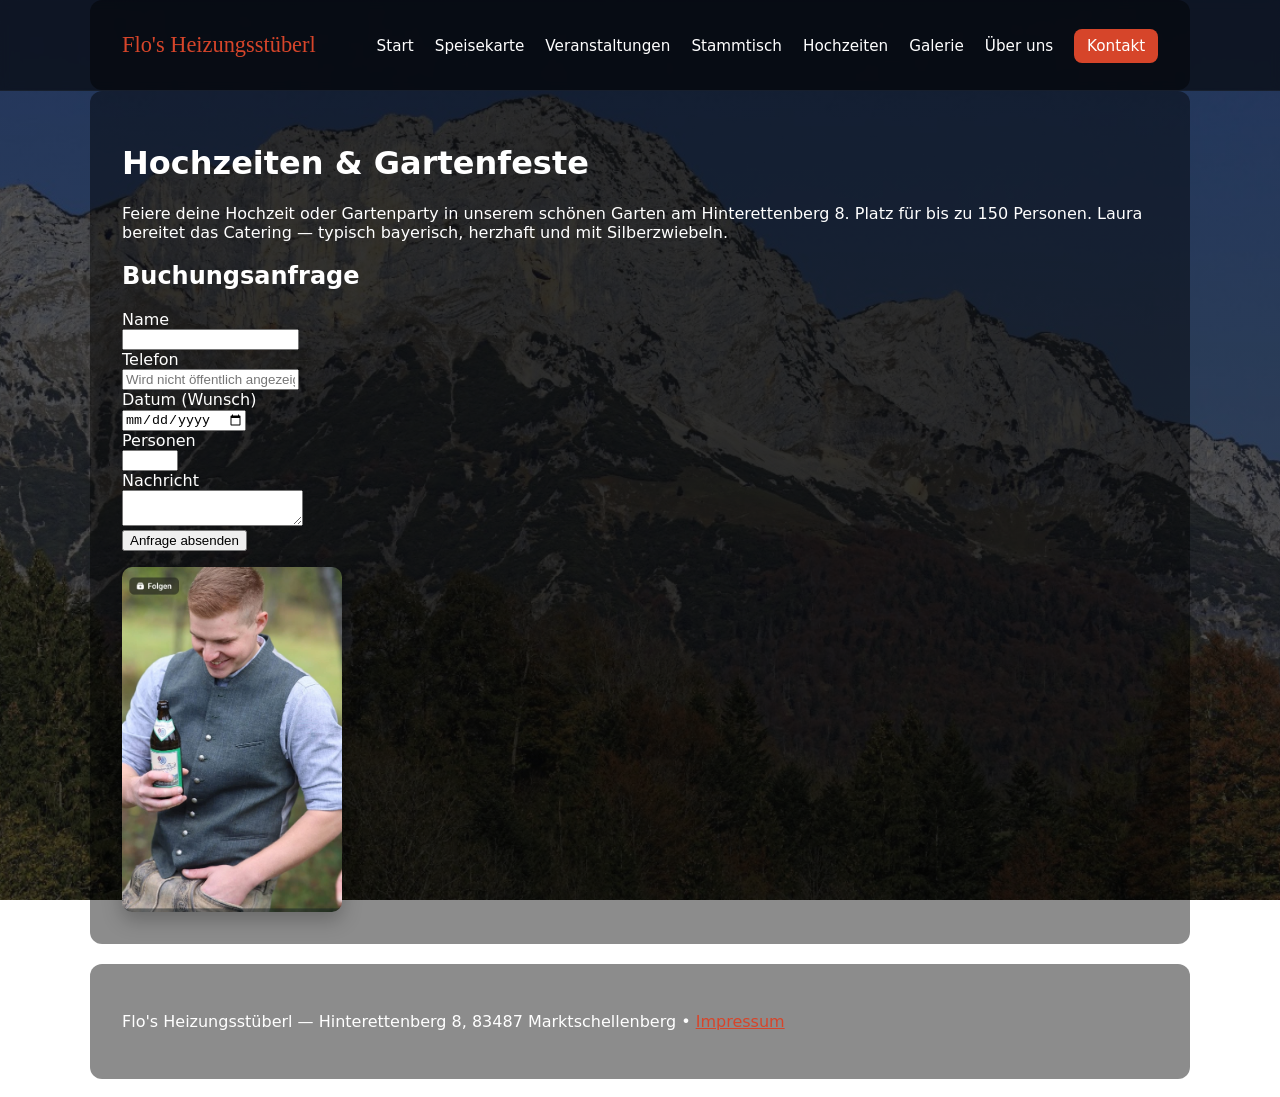
<file: hochzeiten.html>
<!doctype html>
<html lang="de">
<head>
  <meta charset="utf-8">
  <meta name="viewport" content="width=device-width,initial-scale=1">
  <title>Hochzeiten &amp; Gartenfeste — Flo's Heizungsstüberl</title>
  <link rel="stylesheet" href="styles.css">
</head>
<body>
  <header class="site-header">
    <div class="wrap">
      <a class="brand" href="/">Flo's Heizungsstüberl</a>
      <button class="nav-toggle" aria-expanded="false" aria-label="Menü"><span class="hamburger"></span></button>
      <nav id="main-nav">
        <a href="/">Start</a>
        <a href="speisekarte.html">Speisekarte</a>
        <a href="veranstaltungen.html">Veranstaltungen</a>
        <a href="stammtisch.html">Stammtisch</a>
        <a href="hochzeiten.html">Hochzeiten</a>
        <a href="gallery.html">Galerie</a>
        <a href="ueber-uns.html">Über uns</a>
        <a href="kontakt.html" class="cta">Kontakt</a>
      </nav>
    </div>
  </header>

  <main class="wrap">
    <h1>Hochzeiten &amp; Gartenfeste</h1>
    <p>Feiere deine Hochzeit oder Gartenparty in unserem schönen Garten am Hinterettenberg 8. Platz für bis zu 150 Personen. Laura bereitet das Catering — typisch bayerisch, herzhaft und mit Silberzwiebeln.</p>

    <h2>Buchungsanfrage</h2>
    <form action="https://formsubmit.co/ponnei@gmx.de" method="POST">
      <input type="hidden" name="_subject" value="Hochzeitsanfrage">
      <label>Name<br><input type="text" name="name" required></label><br>
      <label>Telefon<br><input type="tel" name="phone" placeholder="Wird nicht öffentlich angezeigt" required></label><br>
      <label>Datum (Wunsch)<br><input type="date" name="date"></label><br>
      <label>Personen<br><input type="number" name="people" min="1" max="200"></label><br>
      <label>Nachricht<br><textarea name="message"></textarea></label><br>
      <button type="submit" class="btn">Anfrage absenden</button>
    </form>

    <!-- Flo seriös Bild neben dem Formular -->
    <div style="margin-top:1rem">
      <img src="Bilder/Flo_serioes.jpg" alt="Flo seriös" style="width:220px;border-radius:10px;box-shadow:0 8px 20px rgba(0,0,0,.25)">
    </div>

  </main>

  <footer class="site-footer">
    <div class="wrap">
      <p>Flo's Heizungsstüberl — Hinterettenberg 8, 83487 Marktschellenberg • <a href="impressum.html">Impressum</a></p>
    </div>
  </footer>

  <script>
    document.addEventListener('DOMContentLoaded', function(){
      var navToggle = document.querySelector('.nav-toggle');
      var nav = document.getElementById('main-nav');
      function closeNav(){ if(nav){ nav.classList.remove('open'); } if(navToggle){ navToggle.classList.remove('open'); navToggle.setAttribute('aria-expanded','false'); } }
      if(navToggle && nav){
        navToggle.addEventListener('click', function(e){ e.preventDefault(); var isOpen = nav.classList.toggle('open'); navToggle.classList.toggle('open', isOpen); navToggle.setAttribute('aria-expanded', isOpen ? 'true' : 'false'); });
        window.addEventListener('resize', function(){ if(window.innerWidth > 600){ closeNav(); } });
        document.addEventListener('click', function(e){ if(!nav.contains(e.target) && !navToggle.contains(e.target) && nav.classList.contains('open')){ closeNav(); } });
      }
    });
  </script>
</body>
</html>
</file>
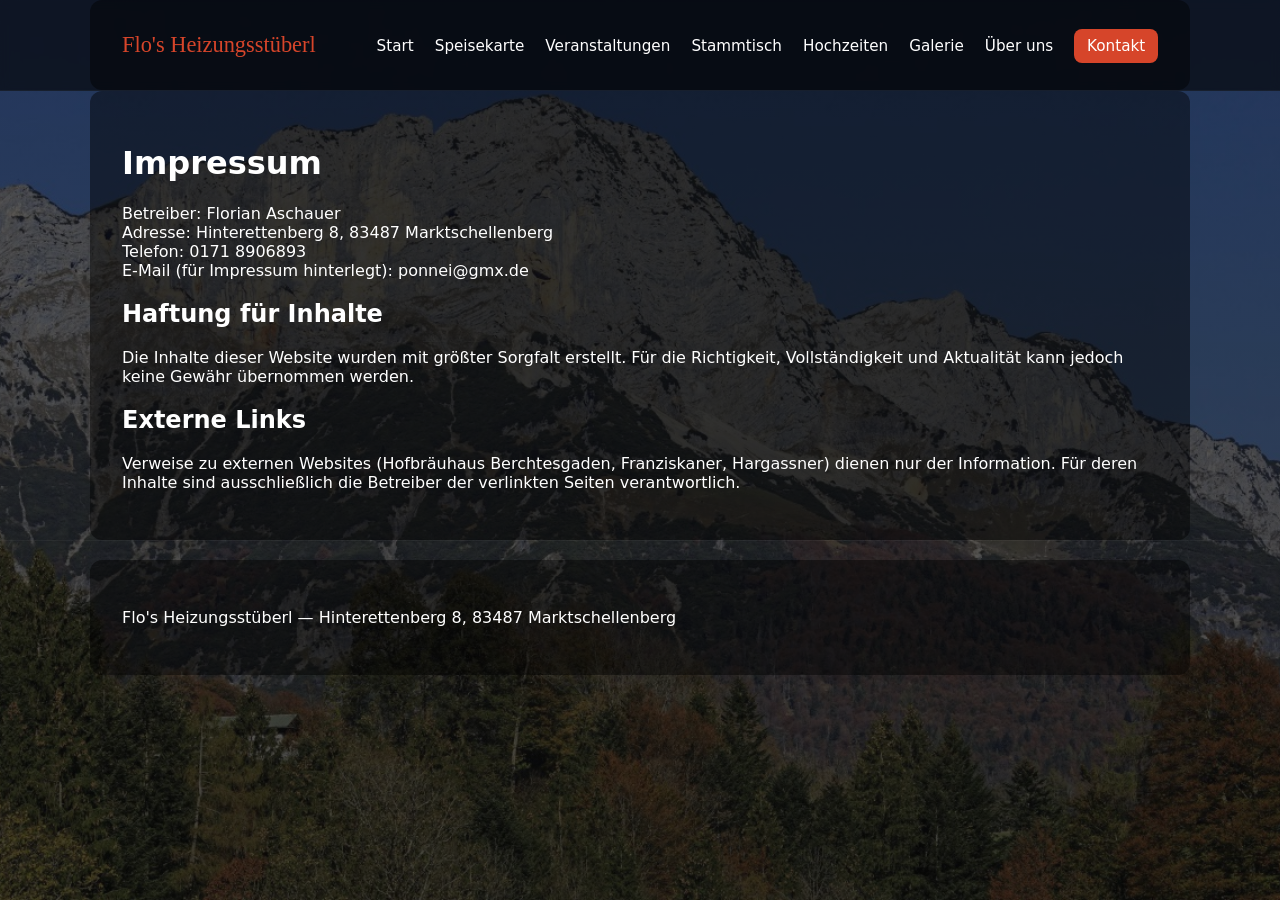
<file: impressum.html>
<!doctype html>
<html lang="de">
<head>
  <meta charset="utf-8">
  <meta name="viewport" content="width=device-width,initial-scale=1">
  <title>Impressum — Flo's Heizungsstüberl</title>
  <link rel="stylesheet" href="styles.css">
</head>
<body>
  <header class="site-header">
    <div class="wrap">
      <a class="brand" href="/">Flo's Heizungsstüberl</a>
      <button class="nav-toggle" aria-expanded="false" aria-label="Menü"><span class="hamburger"></span></button>
      <nav id="main-nav">
        <a href="/">Start</a>
        <a href="speisekarte.html">Speisekarte</a>
        <a href="veranstaltungen.html">Veranstaltungen</a>
        <a href="stammtisch.html">Stammtisch</a>
        <a href="hochzeiten.html">Hochzeiten</a>
        <a href="gallery.html">Galerie</a>
        <a href="ueber-uns.html">Über uns</a>
        <a href="kontakt.html" class="cta">Kontakt</a>
      </nav>
    </div>
  </header>

  <main class="wrap">
    <h1>Impressum</h1>
    <p>Betreiber: Florian Aschauer<br>
    Adresse: Hinterettenberg 8, 83487 Marktschellenberg<br>
    Telefon: 0171 8906893<br>
    E‑Mail (für Impressum hinterlegt): ponnei@gmx.de</p>

    <h2>Haftung für Inhalte</h2>
    <p>Die Inhalte dieser Website wurden mit größter Sorgfalt erstellt. Für die Richtigkeit, Vollständigkeit und Aktualität kann jedoch keine Gewähr übernommen werden.</p>

    <h2>Externe Links</h2>
    <p>Verweise zu externen Websites (Hofbräuhaus Berchtesgaden, Franziskaner, Hargassner) dienen nur der Information. Für deren Inhalte sind ausschließlich die Betreiber der verlinkten Seiten verantwortlich.</p>
  </main>

  <footer class="site-footer">
    <div class="wrap">
      <p>Flo's Heizungsstüberl — Hinterettenberg 8, 83487 Marktschellenberg</p>
    </div>
  </footer>
</body>
</html>
</file>
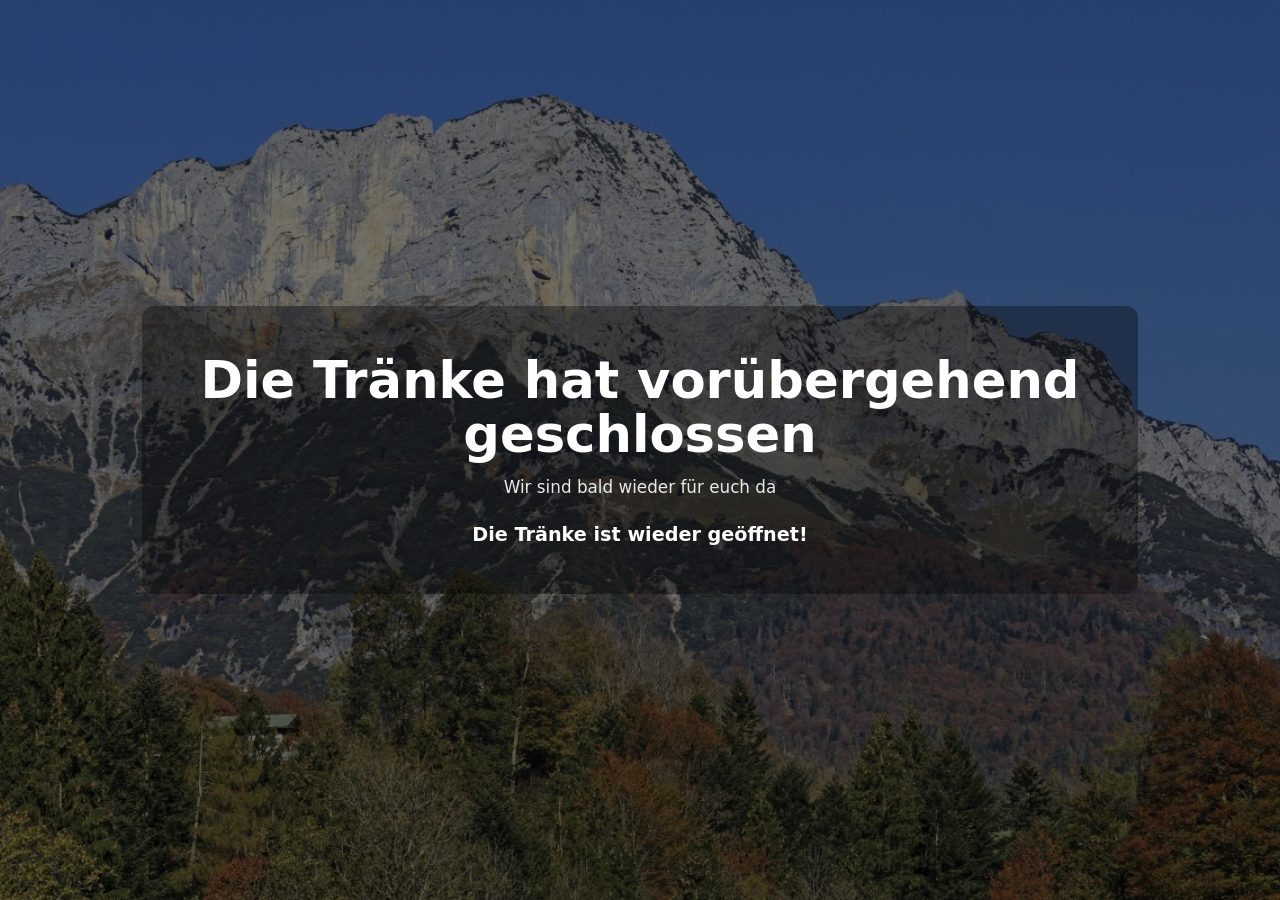
<file: index_offline.html>
<!doctype html>
<html lang="de">
<head>
  <meta charset="utf-8">
  <meta name="viewport" content="width=device-width,initial-scale=1">
  <title>Vorübergehend geschlossen — Flo's Heizungsstüberl</title>
  <style>
    :root{--accent:#d6452a}
    html,body{height:100%;margin:0;font-family:Inter,Montserrat,system-ui,Segoe UI,Roboto,Arial,sans-serif}
    body{
      background-image: linear-gradient(rgba(0,0,0,0.55), rgba(0,0,0,0.55)), url('Logos/Untersberg.jpg');
      background-size:cover;background-position:center;background-attachment:fixed;color:#fff;display:flex;align-items:center;justify-content:center;
    }
    .overlay{width:100%;max-width:900px;padding:3rem;border-radius:12px;background:rgba(0,0,0,0.35);text-align:center}
    h1{font-size:clamp(1.6rem,4.5vw,3.2rem);margin:0 0 1rem 0;line-height:1.05}
    p.lead{opacity:.9;margin:0 0 1.6rem 0;font-size:1.05rem}
    .countdown{display:flex;gap:0.8rem;justify-content:center;flex-wrap:wrap}
    .countdown .unit{background:rgba(255,255,255,0.06);padding:1rem 1.2rem;border-radius:10px;min-width:88px}
    .countdown .num{font-size:1.6rem;font-weight:700}
    .countdown .label{font-size:0.85rem;opacity:.85}
    a.link{display:inline-block;margin-top:1.2rem;padding:.6rem 1rem;border-radius:8px;background:var(--accent);color:#fff;text-decoration:none}
    @media(max-width:600px){
      body{background-attachment:scroll}
      .overlay{padding:1.2rem;margin:1rem;border-radius:10px}
      .countdown .unit{min-width:72px;padding:.8rem}
    }
  </style>
</head>
<body>
  <div class="overlay" role="main">
    <h1>Die Tränke hat vorübergehend geschlossen</h1>
    <p class="lead">Wir sind bald wieder für euch da</p>

    <div class="countdown" aria-live="polite" id="countdown">
      <div class="unit"><div class="num" id="days">--</div><div class="label">Tage</div></div>
      <div class="unit"><div class="num" id="hours">--</div><div class="label">Stunden</div></div>
      <div class="unit"><div class="num" id="minutes">--</div><div class="label">Minuten</div></div>
      <div class="unit"><div class="num" id="seconds">--</div><div class="label">Sekunden</div></div>
    </div>

  </div>

  <script>
    // Ziel: 5. April 2026, 14:00 MESZ (UTC+2) -> UTC 2026-04-05 12:00:00Z
    var target = Date.UTC(2026,3,5,12,0,0); // months: 0=Jan, so 3=April
    function update(){
      var now = Date.now();
      var diff = target - now;
      if(diff <= 0){
        document.getElementById('countdown').innerHTML = '<div style="font-weight:700;font-size:1.2rem">Die Tränke ist wieder geöffnet!</div>';
        clearInterval(timer);
        return;
      }
      var s = Math.floor(diff/1000);
      var days = Math.floor(s/86400); s -= days*86400;
      var hours = Math.floor(s/3600); s -= hours*3600;
      var minutes = Math.floor(s/60); var seconds = s - minutes*60;
      document.getElementById('days').textContent = String(days);
      document.getElementById('hours').textContent = String(hours).padStart(2,'0');
      document.getElementById('minutes').textContent = String(minutes).padStart(2,'0');
      document.getElementById('seconds').textContent = String(seconds).padStart(2,'0');
    }
    update();
    var timer = setInterval(update,1000);
  </script>
</body>
</html>
</file>
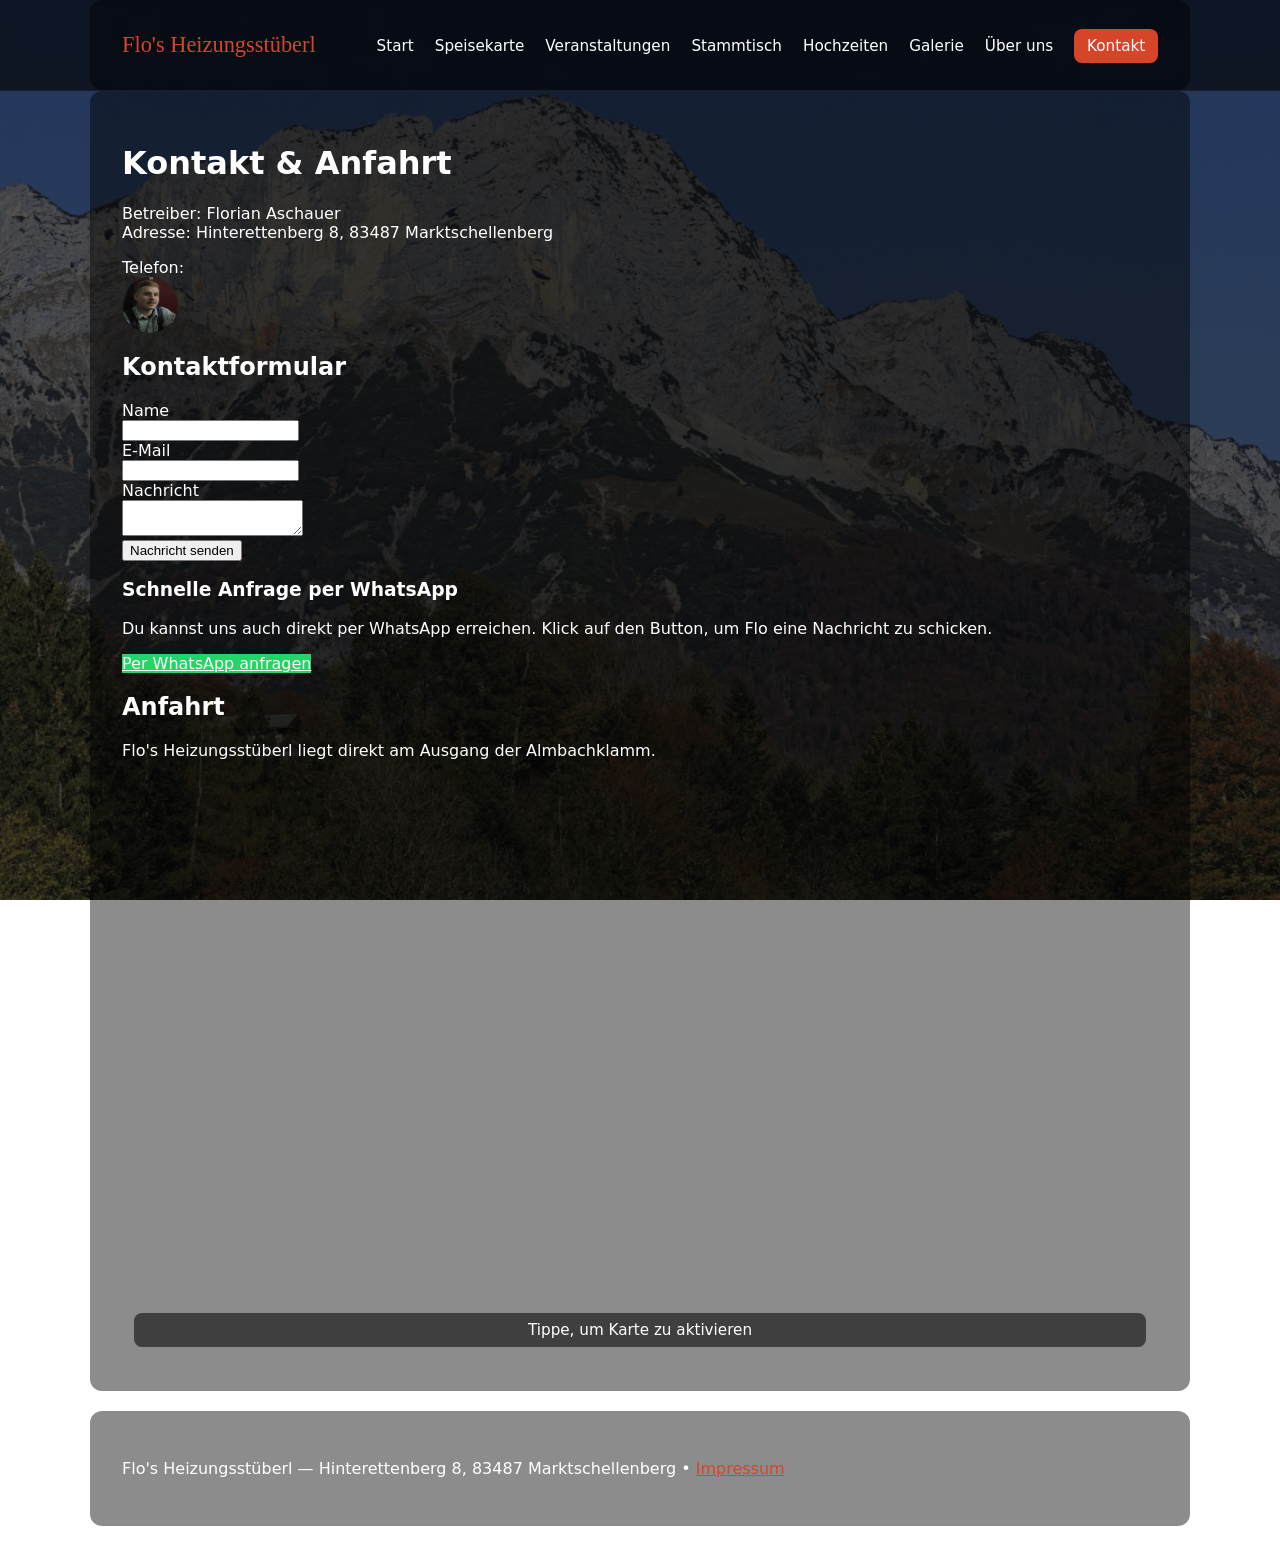
<file: kontakt.html>
<!doctype html>
<html lang="de">
<head>
  <meta charset="utf-8">
  <meta name="viewport" content="width=device-width,initial-scale=1">
  <title>Kontakt — Flo's Heizungsstüberl</title>
  <link rel="stylesheet" href="styles.css">
</head>
<body>
  <header class="site-header">
    <div class="wrap">
      <a class="brand" href="/">Flo's Heizungsstüberl</a>
      <button class="nav-toggle" aria-expanded="false" aria-label="Menü"><span class="hamburger"></span></button>
      <nav id="main-nav">
        <a href="/">Start</a>
        <a href="speisekarte.html">Speisekarte</a>
        <a href="veranstaltungen.html">Veranstaltungen</a>
        <a href="stammtisch.html">Stammtisch</a>
        <a href="hochzeiten.html">Hochzeiten</a>
        <a href="gallery.html">Galerie</a>
        <a href="ueber-uns.html">Über uns</a>
        <a href="kontakt.html" class="cta">Kontakt</a>
      </nav>
    </div>
  </header>

  <main class="wrap">
    <h1>Kontakt &amp; Anfahrt</h1>
    <p>Betreiber: Florian Aschauer<br>Adresse: Hinterettenberg 8, 83487 Marktschellenberg</p>
    <p>Telefon: <span class="muted"></span> <a href="#" class="flo-contact flo-btn" onclick="window.open('https://wa.me/491718906893?text=Hallo%20Flo','_blank')" title="Per WhatsApp an Flo senden"><img src="Bilder/Flo_portraet_2.jpg" alt="Flo" style="width:56px;height:56px;border-radius:50%"></a></p>

    <h2>Kontaktformular</h2>
    <form action="https://formsubmit.co/ponnei@gmx.de" method="POST">
      <input type="hidden" name="_subject" value="Kontaktformular Website">
      <label>Name<br><input type="text" name="name" required></label><br>
      <label>E‑Mail<br><input type="email" name="email" required></label><br>
      <label>Nachricht<br><textarea name="message" required></textarea></label><br>
      <button type="submit" class="btn">Nachricht senden</button>
    </form>

    <h3>Schnelle Anfrage per WhatsApp</h3>
    <p>Du kannst uns auch direkt per WhatsApp erreichen. Klick auf den Button, um Flo eine Nachricht zu schicken.</p>
    <p><a class="btn whatsapp" href="https://wa.me/491718906893?text=Hallo%20Flo%2C%20ich%20möchte%20eine%20Anfrage%20stellen" target="_blank">Per WhatsApp anfragen</a></p>

    <h2>Anfahrt</h2>
    <p>Flo's Heizungsstüberl liegt direkt am Ausgang der Almbachklamm.</p>
    <div class="map-wrapper">
      <iframe src="https://www.google.com/maps/embed?pb=!1m18!1m12!1m3!1d2734.123456789012!2d12.97234!3d47.62839!2m3!1f0!2f0!3f0!3m2!1i1024!2i768!4f13.1!3m3!1m2!1s0x0000000000000000%3A0x0000000000000000!2sHinterettenberg%208%2C%2083487%20Marktschellenberg!5e0!3m2!1sde!2sde!4v0000000000000" allowfullscreen="" loading="lazy"></iframe>
      <div class="map-hint">Tippe, um Karte zu aktivieren</div>
    </div>

    <script>
      // make embedded map interactive on mobile after tap to avoid accidental scroll capture
      (function(){
        var wrapper = document.querySelector('.map-wrapper');
        if(!wrapper) return;
        wrapper.addEventListener('click', function(){ wrapper.classList.add('active'); var hint = wrapper.querySelector('.map-hint'); if(hint) hint.style.display='none'; });
      })();
    </script>

  </main>

  <footer class="site-footer">
    <div class="wrap">
      <p>Flo's Heizungsstüberl — Hinterettenberg 8, 83487 Marktschellenberg • <a href="impressum.html">Impressum</a></p>
    </div>
  </footer>

  <script>
    document.addEventListener('DOMContentLoaded', function(){
      var navToggle = document.querySelector('.nav-toggle');
      var nav = document.getElementById('main-nav');
      function closeNav(){ if(nav){ nav.classList.remove('open'); } if(navToggle){ navToggle.classList.remove('open'); navToggle.setAttribute('aria-expanded','false'); } }
      if(navToggle && nav){
        navToggle.addEventListener('click', function(e){ e.preventDefault(); var isOpen = nav.classList.toggle('open'); navToggle.classList.toggle('open', isOpen); navToggle.setAttribute('aria-expanded', isOpen ? 'true' : 'false'); });
        window.addEventListener('resize', function(){ if(window.innerWidth > 600){ closeNav(); } });
        document.addEventListener('click', function(e){ if(!nav.contains(e.target) && !navToggle.contains(e.target) && nav.classList.contains('open')){ closeNav(); } });
      }
    });
  </script>
</body>
</html>
</file>
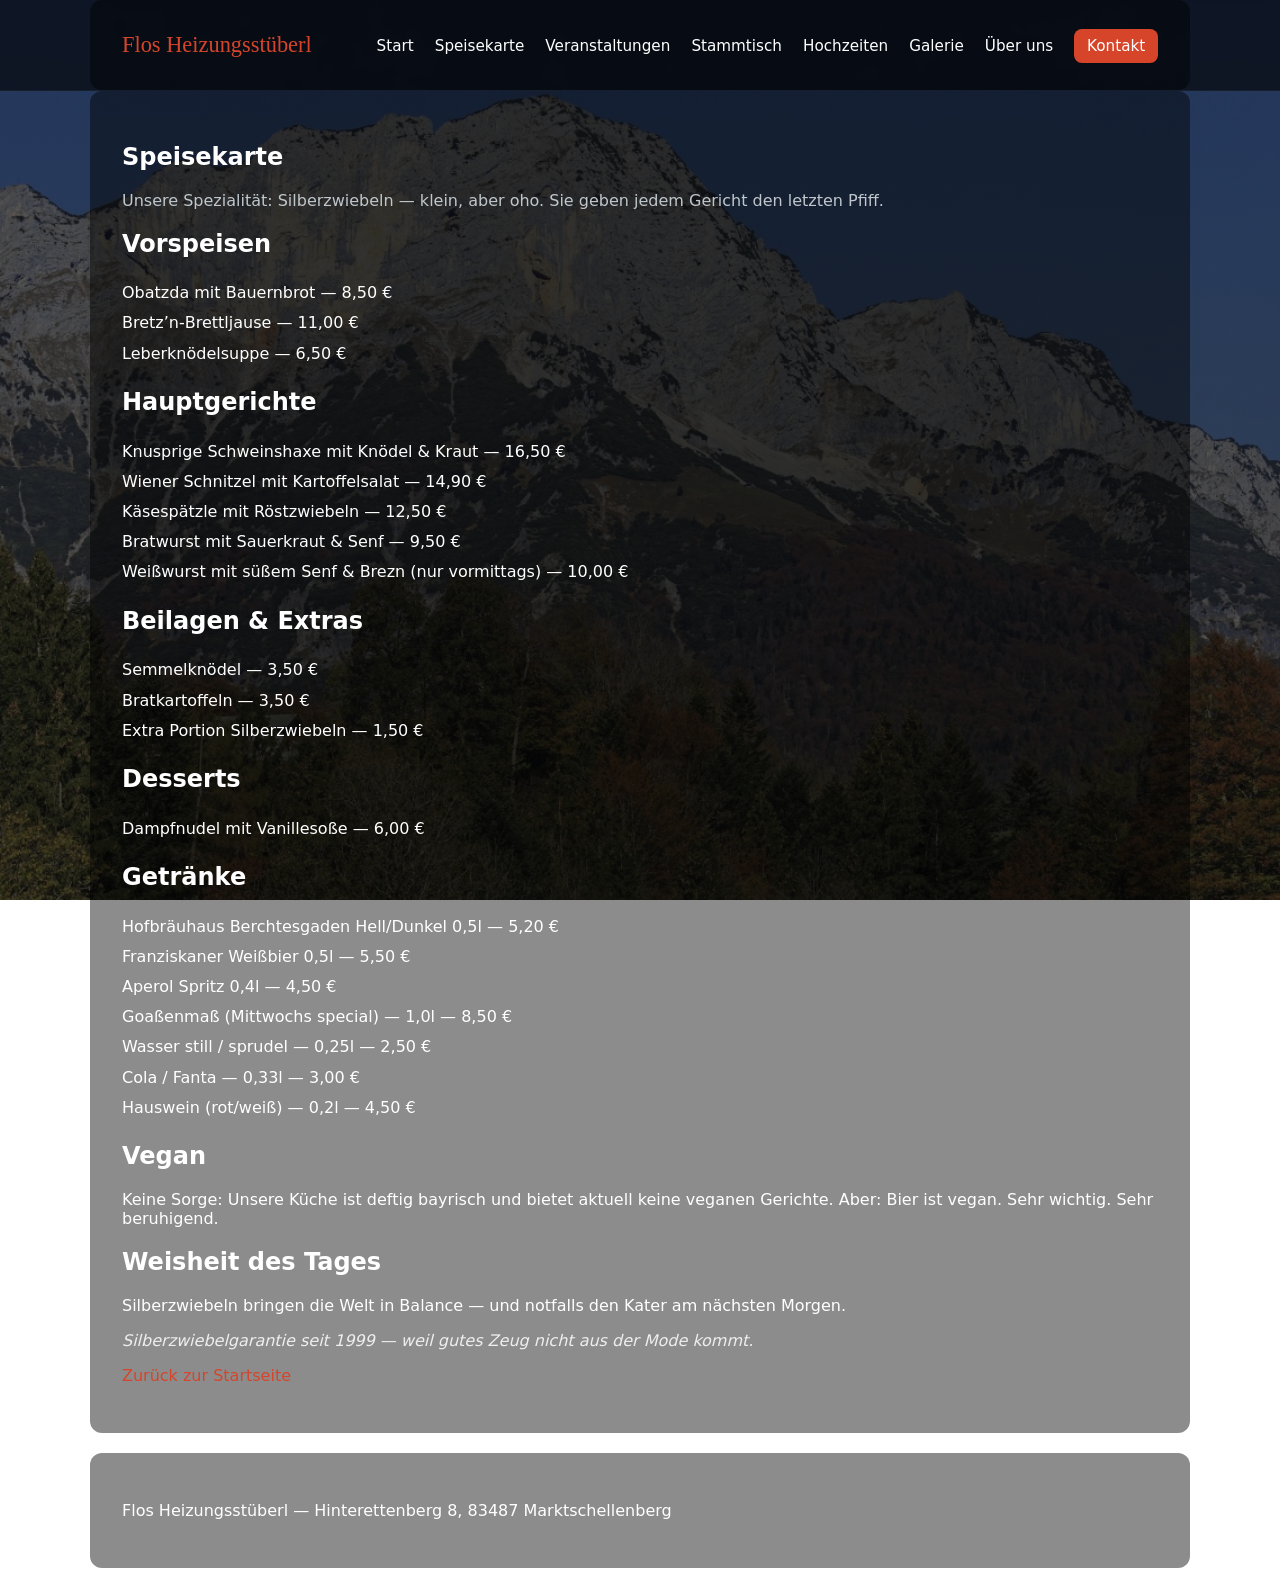
<file: speisekarte.html>
<!doctype html>
<html lang="de">
<head>
  <meta charset="utf-8">
  <meta name="viewport" content="width=device-width,initial-scale=1">
  <title>Speisekarte — Flos Heizungsstüberl</title>
  <link rel="stylesheet" href="styles.css">
</head>
<body>
  <header class="site-header">
    <div class="wrap">
      <a class="brand" href="/">Flos Heizungsstüberl</a>
      <button class="nav-toggle" aria-expanded="false" aria-label="Menü"><span class="hamburger"></span></button>
      <nav id="main-nav">
        <a href="/">Start</a>
        <a href="speisekarte.html">Speisekarte</a>
        <a href="veranstaltungen.html">Veranstaltungen</a>
        <a href="stammtisch.html">Stammtisch</a>
        <a href="hochzeiten.html">Hochzeiten</a>
        <a href="gallery.html">Galerie</a>
        <a href="ueber-uns.html">Über uns</a>
        <a href="kontakt.html" class="cta">Kontakt</a>
      </nav>
    </div>
  </header>

  <main class="wrap">
    <section>
      <h1>Speisekarte</h1>
      <p class="muted">Unsere Spezialität: Silberzwiebeln — klein, aber oho. Sie geben jedem Gericht den letzten Pfiff.</p>

      <div class="menu">
        <h2>Vorspeisen</h2>
        <ul>
          <li>Obatzda mit Bauernbrot — 8,50 €</li>
          <li>Bretz’n‑Brettljause — 11,00 €</li>
          <li>Leberknödelsuppe — 6,50 €</li>
        </ul>

        <h2>Hauptgerichte</h2>
        <ul>
          <li>Knusprige Schweinshaxe mit Knödel &amp; Kraut — 16,50 €</li>
          <li>Wiener Schnitzel mit Kartoffelsalat — 14,90 €</li>
          <li>Käsespätzle mit Röstzwiebeln — 12,50 €</li>
          <li>Bratwurst mit Sauerkraut &amp; Senf — 9,50 €</li>
          <li>Weißwurst mit süßem Senf &amp; Brezn (nur vormittags) — 10,00 €</li>
        </ul>

        <h2>Beilagen &amp; Extras</h2>
        <ul>
          <li>Semmelknödel — 3,50 €</li>
          <li>Bratkartoffeln — 3,50 €</li>
          <li>Extra Portion Silberzwiebeln — 1,50 €</li>
        </ul>

        <h2>Desserts</h2>
        <ul>
          <li>Dampfnudel mit Vanillesoße — 6,00 €</li>
        </ul>

        <h2>Getränke</h2>
        <ul>
          <li>Hofbräuhaus Berchtesgaden Hell/Dunkel 0,5l — 5,20 €</li>
          <li>Franziskaner Weißbier 0,5l — 5,50 €</li>
          <li>Aperol Spritz 0,4l — 4,50 €</li>
          <li>Goaßenmaß (Mittwochs special) — 1,0l — 8,50 €</li>
          <li>Wasser still / sprudel — 0,25l — 2,50 €</li>
          <li>Cola / Fanta — 0,33l — 3,00 €</li>
          <li>Hauswein (rot/weiß) — 0,2l — 4,50 €</li>
        </ul>

        <h2>Vegan</h2>
        <p>Keine Sorge: Unsere Küche ist deftig bayrisch und bietet aktuell keine veganen Gerichte. Aber: Bier ist vegan. Sehr wichtig. Sehr beruhigend.</p>

        <h2>Weisheit des Tages</h2>
        <p>Silberzwiebeln bringen die Welt in Balance — und notfalls den Kater am nächsten Morgen.</p>

        <p class="fun">Silberzwiebelgarantie seit 1999 — weil gutes Zeug nicht aus der Mode kommt.</p>

        <p><a href="/" class="link">Zurück zur Startseite</a></p>
      </div>
    </section>
  </main>

  <footer class="site-footer">
    <div class="wrap">
      <p>Flos Heizungsstüberl — Hinterettenberg 8, 83487 Marktschellenberg</p>
    </div>
  </footer>

  <script>
    document.addEventListener('DOMContentLoaded', function(){
      // Mobile nav toggle (shared)
      var navToggle = document.querySelector('.nav-toggle');
      var nav = document.getElementById('main-nav');
      function closeNav(){ if(nav){ nav.classList.remove('open'); } if(navToggle){ navToggle.classList.remove('open'); navToggle.setAttribute('aria-expanded','false'); } }
      if(navToggle && nav){
        navToggle.addEventListener('click', function(e){ e.preventDefault(); var isOpen = nav.classList.toggle('open'); navToggle.classList.toggle('open', isOpen); navToggle.setAttribute('aria-expanded', isOpen ? 'true' : 'false'); });
        window.addEventListener('resize', function(){ if(window.innerWidth > 600){ closeNav(); } });
        document.addEventListener('click', function(e){ if(!nav.contains(e.target) && !navToggle.contains(e.target) && nav.classList.contains('open')){ closeNav(); } });
      }
    });
  </script>
</body>
</html>
</file>
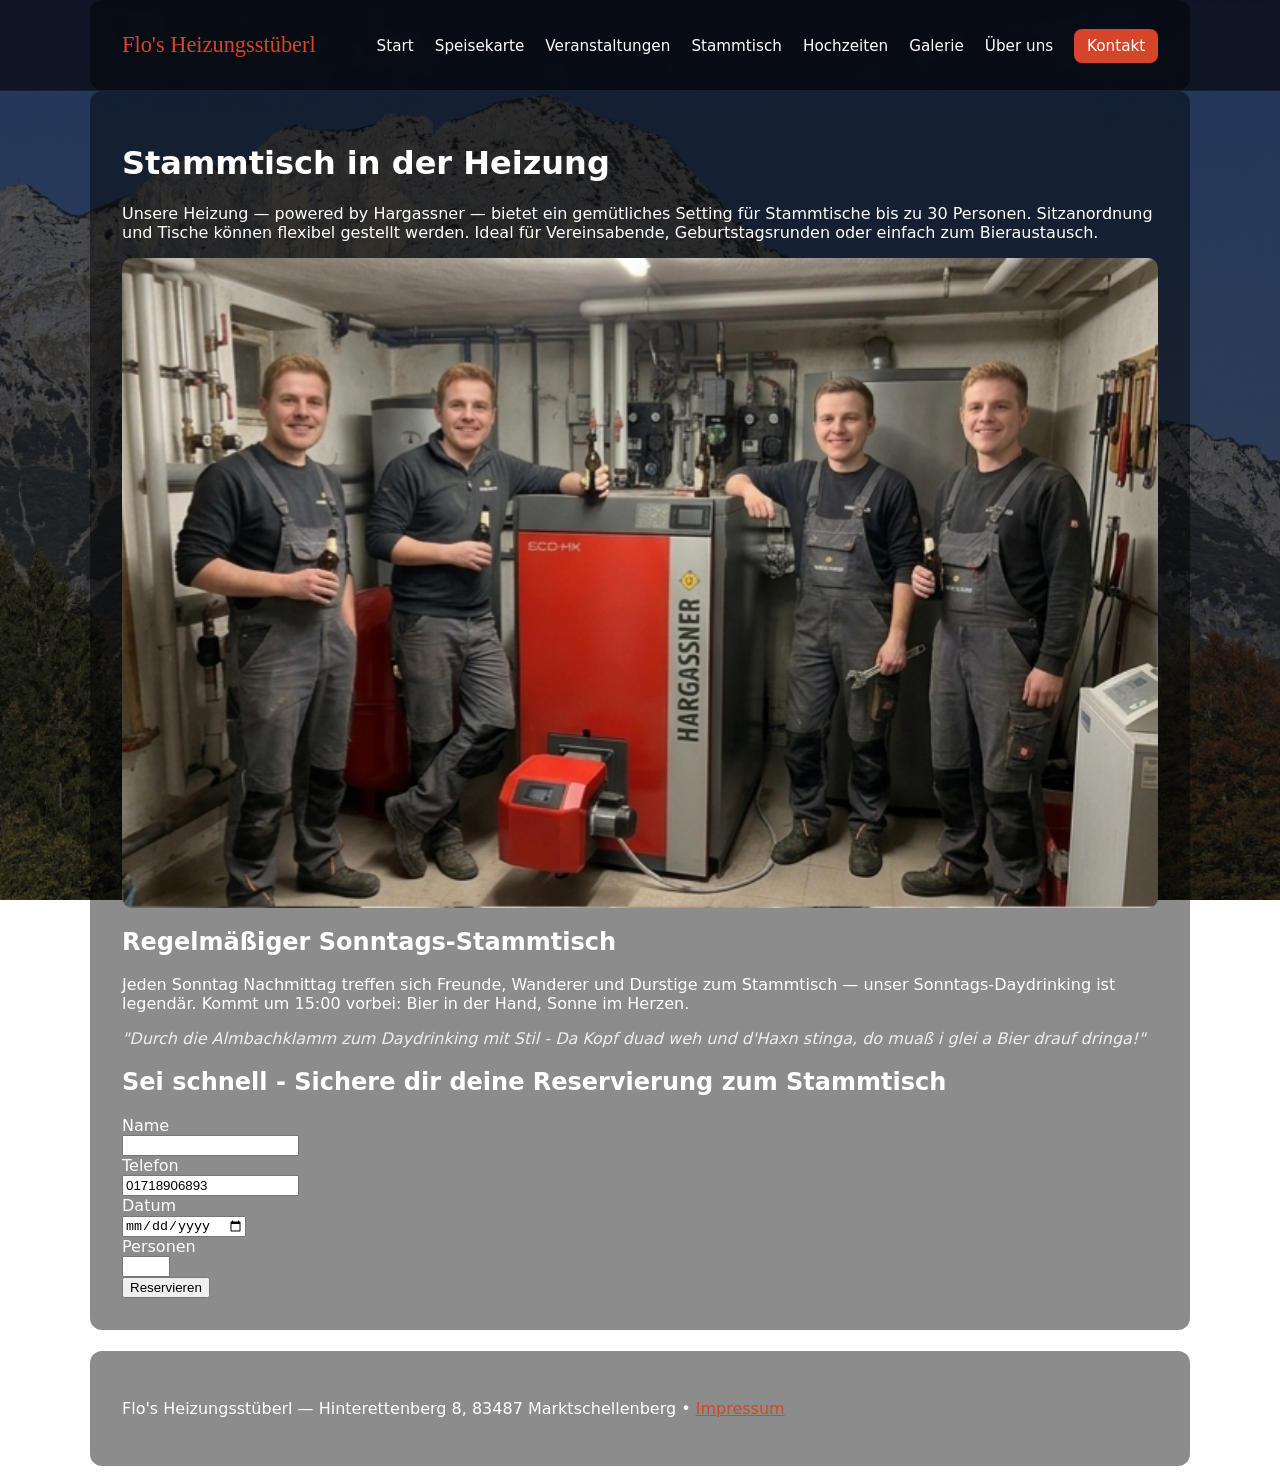
<file: stammtisch.html>
<!doctype html>
<html lang="de">
<head>
  <meta charset="utf-8">
  <meta name="viewport" content="width=device-width,initial-scale=1">
  <title>Stammtisch — Flo's Heizungsstüberl</title>
  <link rel="stylesheet" href="styles.css">
</head>
<body>
  <header class="site-header">
    <div class="wrap">
      <a class="brand" href="/">Flo's Heizungsstüberl</a>
      <button class="nav-toggle" aria-expanded="false" aria-label="Menü"><span class="hamburger"></span></button>
      <nav id="main-nav">
        <a href="/">Start</a>
        <a href="speisekarte.html">Speisekarte</a>
        <a href="veranstaltungen.html">Veranstaltungen</a>
        <a href="stammtisch.html">Stammtisch</a>
        <a href="hochzeiten.html">Hochzeiten</a>
        <a href="gallery.html">Galerie</a>
        <a href="ueber-uns.html">Über uns</a>
        <a href="kontakt.html" class="cta">Kontakt</a>
      </nav>
    </div>
  </header>

  <main class="wrap">
    <h1>Stammtisch in der Heizung</h1>
    <p>Unsere Heizung — powered by Hargassner — bietet ein gemütliches Setting für Stammtische bis zu 30 Personen. Sitzanordnung und Tische können flexibel gestellt werden. Ideal für Vereinsabende, Geburtstagsrunden oder einfach zum Bieraustausch.</p>

    <div class="heater-room">
	  <img src="Bilder/Heizung_Stammtisch.png" alt="Gemütliches Beisammensein" style="width:100%;border-radius:10px;margin-bottom:0.6rem" loading="eager" onerror="this.src='Logos/Untersberg.jpg'">
    </div>

    <h2>Regelmäßiger Sonntags-Stammtisch</h2>
    <p>Jeden Sonntag Nachmittag treffen sich Freunde, Wanderer und Durstige zum Stammtisch — unser Sonntags‑Daydrinking ist legendär. Kommt um 15:00 vorbei: Bier in der Hand, Sonne im Herzen.</p>
    <p class="fun">"Durch die Almbachklamm zum Daydrinking mit Stil - Da Kopf duad weh und d'Haxn stinga, do muaß i glei a Bier drauf dringa!"</p>

    <h2>Sei schnell - Sichere dir deine Reservierung zum Stammtisch</h2>
    <form action="https://formsubmit.co/ponnei@gmx.de" method="POST">
      <input type="hidden" name="_subject" value="Stammtisch Reservierung">
      <label>Name<br><input type="text" name="name" required></label><br>
      <label>Telefon<br><input type="tel" name="phone" value="01718906893" required></label><br>
      <label>Datum<br><input type="date" name="date" required></label><br>
      <label>Personen<br><input type="number" name="people" min="1" max="30" required></label><br>
      <button type="submit" class="btn">Reservieren</button>
    </form>

  </main>

  <footer class="site-footer">
    <div class="wrap">
      <p>Flo's Heizungsstüberl — Hinterettenberg 8, 83487 Marktschellenberg • <a href="impressum.html">Impressum</a></p>
    </div>
  </footer>
  <script>
    document.addEventListener('DOMContentLoaded', function(){
      var navToggle = document.querySelector('.nav-toggle');
      var nav = document.getElementById('main-nav');
      function closeNav(){ if(nav){ nav.classList.remove('open'); } if(navToggle){ navToggle.classList.remove('open'); navToggle.setAttribute('aria-expanded','false'); } }
      if(navToggle && nav){
        navToggle.addEventListener('click', function(e){ e.preventDefault(); var isOpen = nav.classList.toggle('open'); navToggle.classList.toggle('open', isOpen); navToggle.setAttribute('aria-expanded', isOpen ? 'true' : 'false'); });
        window.addEventListener('resize', function(){ if(window.innerWidth > 600){ closeNav(); } });
        document.addEventListener('click', function(e){ if(!nav.contains(e.target) && !navToggle.contains(e.target) && nav.classList.contains('open')){ closeNav(); } });
      }
    });
  </script>
</body>
</html>
</file>
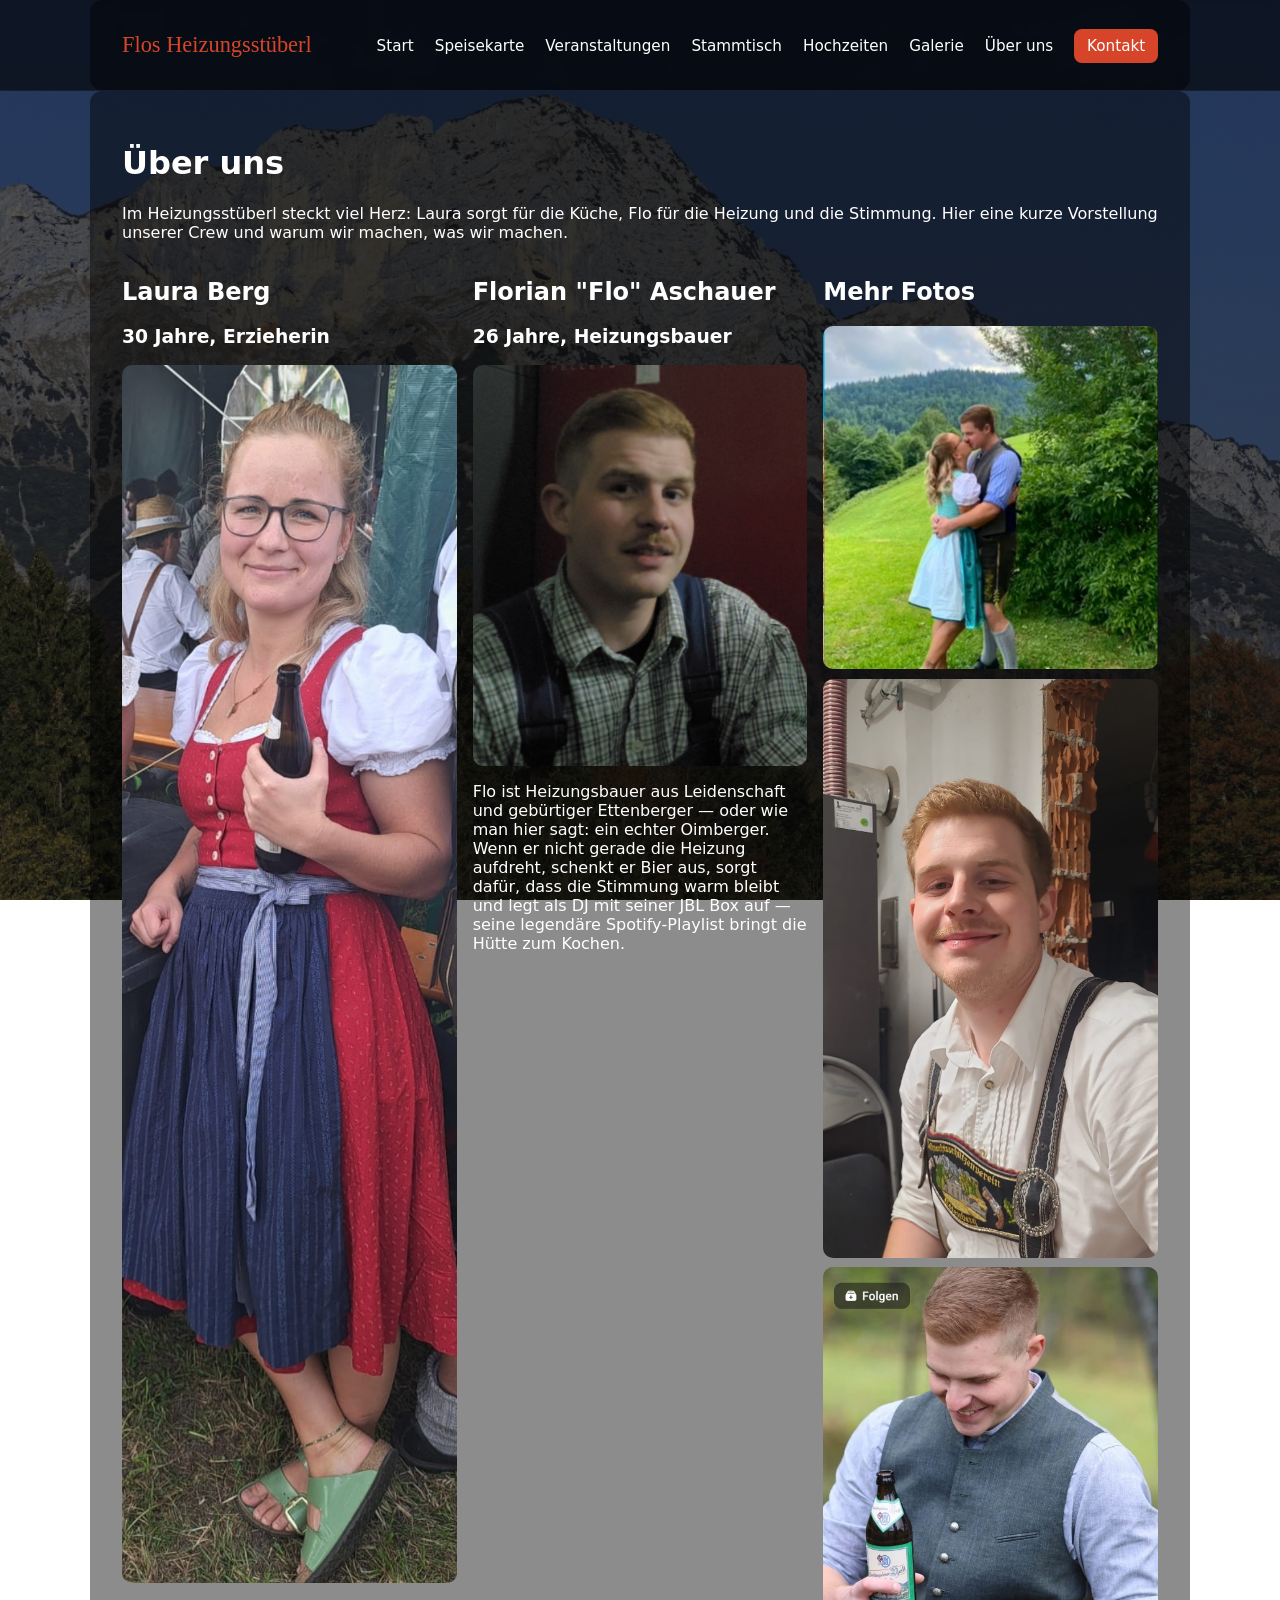
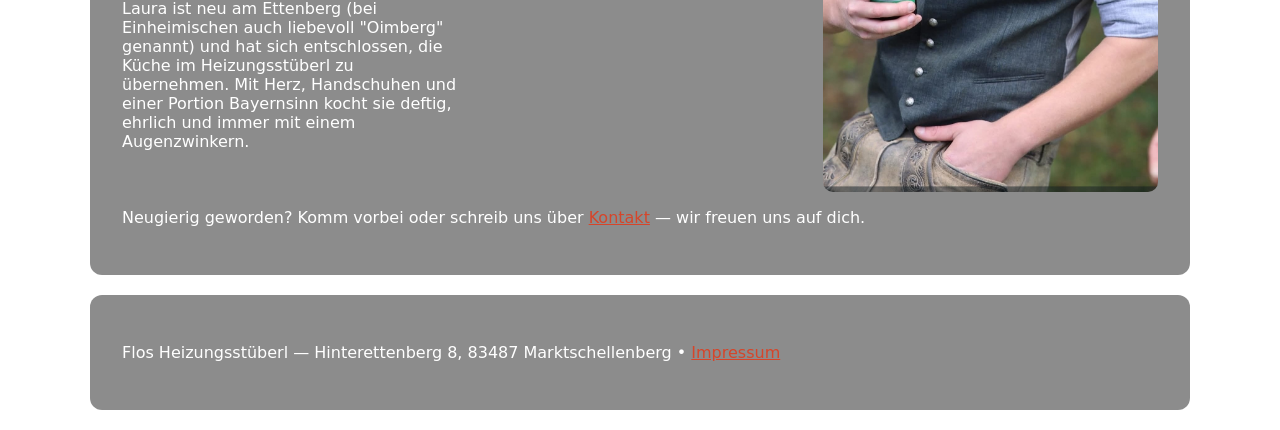
<file: ueber-uns.html>
<!doctype html>
<html lang="de">
<head>
  <meta charset="utf-8">
  <meta name="viewport" content="width=device-width,initial-scale=1">
  <title>Über uns — Flos Heizungsstüberl</title>
  <link rel="stylesheet" href="styles.css">
</head>
<body>
  <header class="site-header">
    <div class="wrap">
      <a class="brand" href="/">Flos Heizungsstüberl</a>
      <button class="nav-toggle" aria-expanded="false" aria-label="Menü"><span class="hamburger"></span></button>
      <nav id="main-nav">
        <a href="/">Start</a>
        <a href="speisekarte.html">Speisekarte</a>
        <a href="veranstaltungen.html">Veranstaltungen</a>
        <a href="stammtisch.html">Stammtisch</a>
        <a href="hochzeiten.html">Hochzeiten</a>
        <a href="gallery.html">Galerie</a>
        <a href="ueber-uns.html" class="active">Über uns</a>
        <a href="kontakt.html" class="cta">Kontakt</a>
      </nav>
    </div>
  </header>

  <main class="wrap">
    <h1>Über uns</h1>
    <p>Im Heizungsstüberl steckt viel Herz: Laura sorgt für die Küche, Flo für die Heizung und die Stimmung. Hier eine kurze Vorstellung unserer Crew und warum wir machen, was wir machen.</p>

    <section style="display:flex;gap:1rem;flex-wrap:wrap;align-items:flex-start">
      <div style="flex:1;min-width:220px">
        <h2>Laura Berg</h2>
		<h3>30 Jahre, Erzieherin</h3>
        <img src="Bilder/Laura_Berg_2.jpg" alt="Laura Berg" style="width:100%;border-radius:10px;margin-bottom:0.6rem" loading="eager" onerror="this.src='Logos/Untersberg.jpg'">
        <p>Laura ist neu am Ettenberg (bei Einheimischen auch liebevoll "Oimberg" genannt) und hat sich entschlossen, die Küche im Heizungsstüberl zu übernehmen. Mit Herz, Handschuhen und einer Portion Bayernsinn kocht sie deftig, ehrlich und immer mit einem Augenzwinkern.</p>
      </div>

      <div style="flex:1;min-width:220px">
        <h2>Florian "Flo" Aschauer</h2>
		<h3>26 Jahre, Heizungsbauer</h3>
        <img src="Bilder/Flo_portraet_2.jpg" alt="Flo Porträt" style="width:100%;border-radius:10px;margin-bottom:0.6rem" loading="eager" onerror="this.src='Bilder/Flo_portraet.png'">
        <p>Flo ist Heizungsbauer aus Leidenschaft und gebürtiger Ettenberger — oder wie man hier sagt: ein echter Oimberger. Wenn er nicht gerade die Heizung aufdreht, schenkt er Bier aus, sorgt dafür, dass die Stimmung warm bleibt und legt als DJ mit seiner JBL Box auf — seine legendäre Spotify‑Playlist bringt die Hütte zum Kochen.</p>
      </div>

      <div style="flex:1;min-width:220px">
        <h2>Mehr Fotos</h2>
        <img src="Bilder/Laura_Flo.jpg" alt="Laura und Flo" style="width:100%;border-radius:10px;margin-bottom:0.6rem" loading="eager" onerror="this.src='Bilder/Flo_portraet_2.jpg'">
		<img src="Bilder/Flo_portraet_voll.jpg" alt="Flo groß" style="width:100%;border-radius:10px;margin-bottom:0.6rem" loading="eager" onerror="this.src='Bilder/Flo_portraet_2.jpg'">
        <img src="Bilder/Flo_serioes.jpg" alt="Flo seriös" style="width:100%;border-radius:10px;margin-top:0.6rem" loading="eager" onerror="this.src='Bilder/Flo_portraet_2.jpg'">
      </div>
    </section>

    <p style="margin-top:1rem">Neugierig geworden? Komm vorbei oder schreib uns über <a href="kontakt.html">Kontakt</a> — wir freuen uns auf dich.</p>
  </main>

  <footer class="site-footer">
    <div class="wrap">
      <p>Flos Heizungsstüberl — Hinterettenberg 8, 83487 Marktschellenberg • <a href="impressum.html">Impressum</a></p>
    </div>
  </footer>

  <script>
    document.addEventListener('DOMContentLoaded', function(){
      var navToggle = document.querySelector('.nav-toggle');
      var nav = document.getElementById('main-nav');
      function closeNav(){ if(nav){ nav.classList.remove('open'); } if(navToggle){ navToggle.classList.remove('open'); navToggle.setAttribute('aria-expanded','false'); } }
      if(navToggle && nav){
        navToggle.addEventListener('click', function(e){ e.preventDefault(); var isOpen = nav.classList.toggle('open'); navToggle.classList.toggle('open', isOpen); navToggle.setAttribute('aria-expanded', isOpen ? 'true' : 'false'); });
        window.addEventListener('resize', function(){ if(window.innerWidth > 600){ closeNav(); } });
        document.addEventListener('click', function(e){ if(!nav.contains(e.target) && !navToggle.contains(e.target) && nav.classList.contains('open')){ closeNav(); } });
      }
    });
  </script>
</body>
</html>
</file>
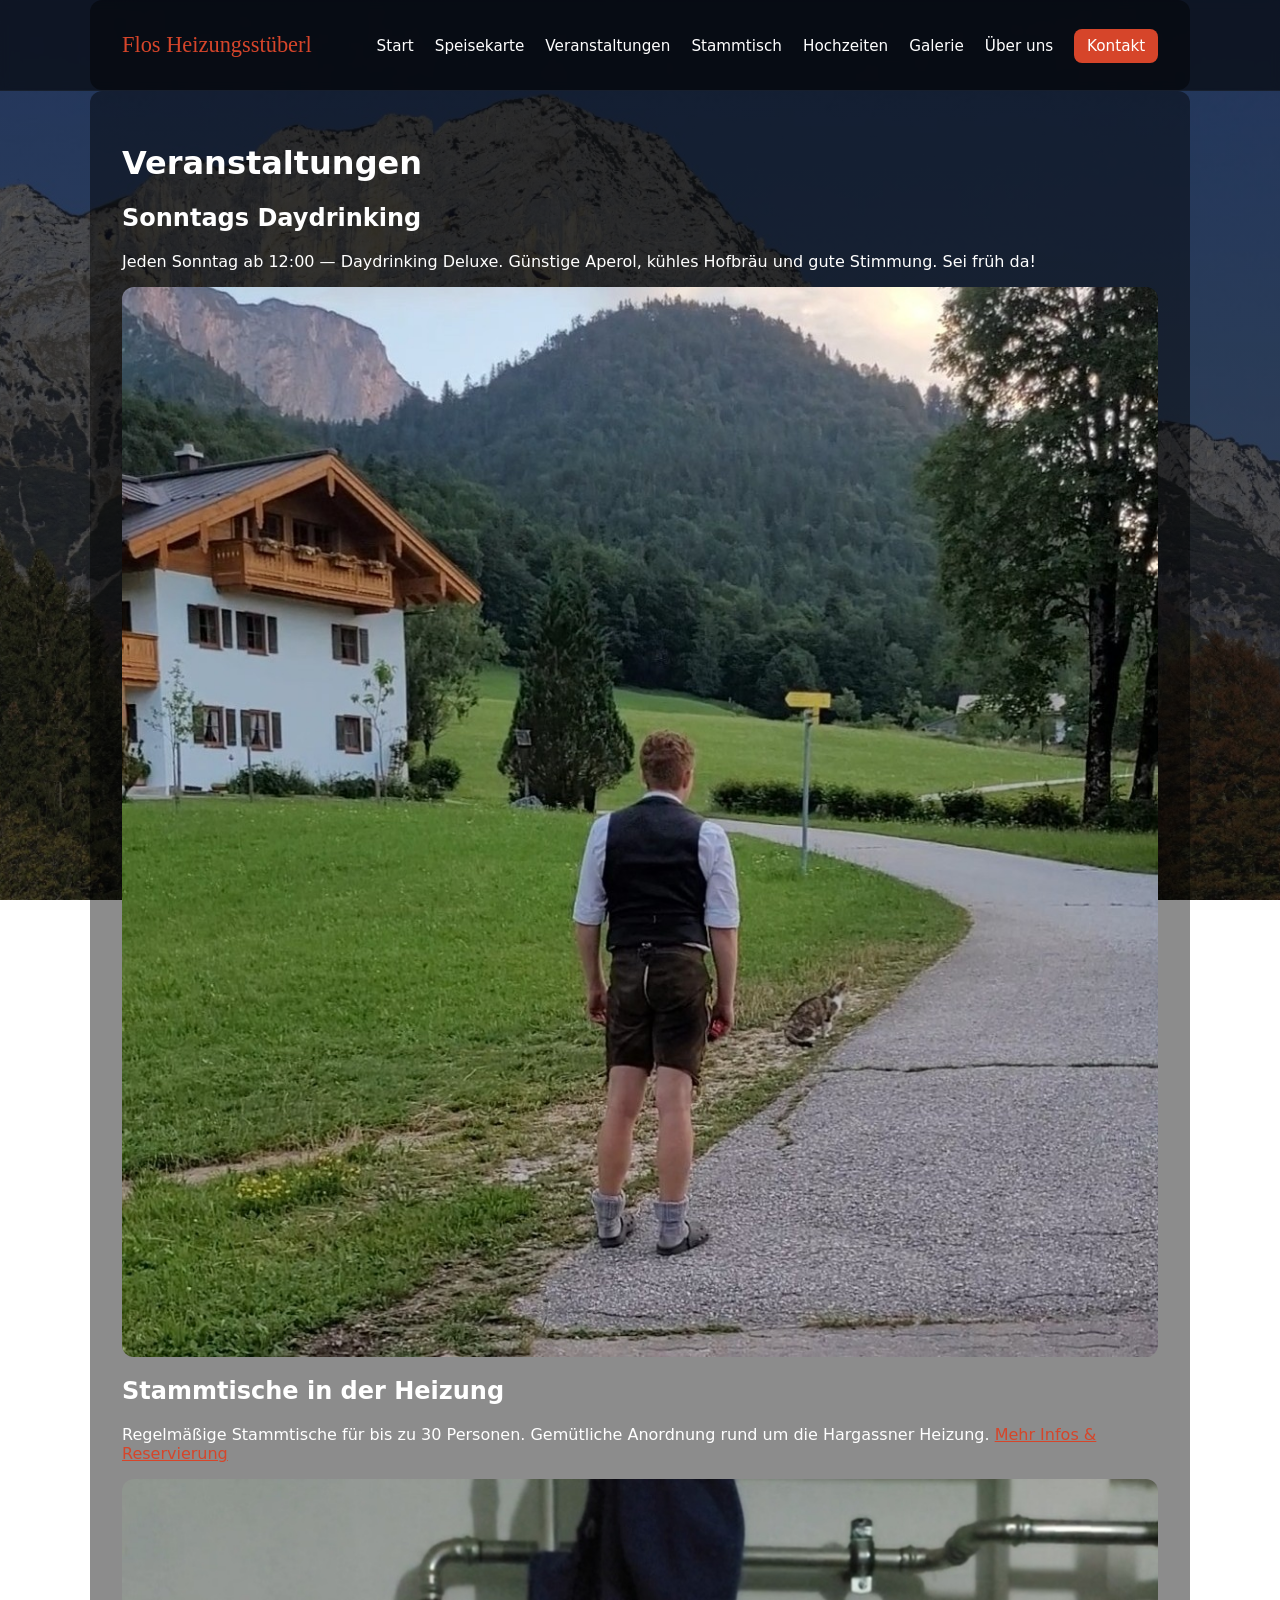
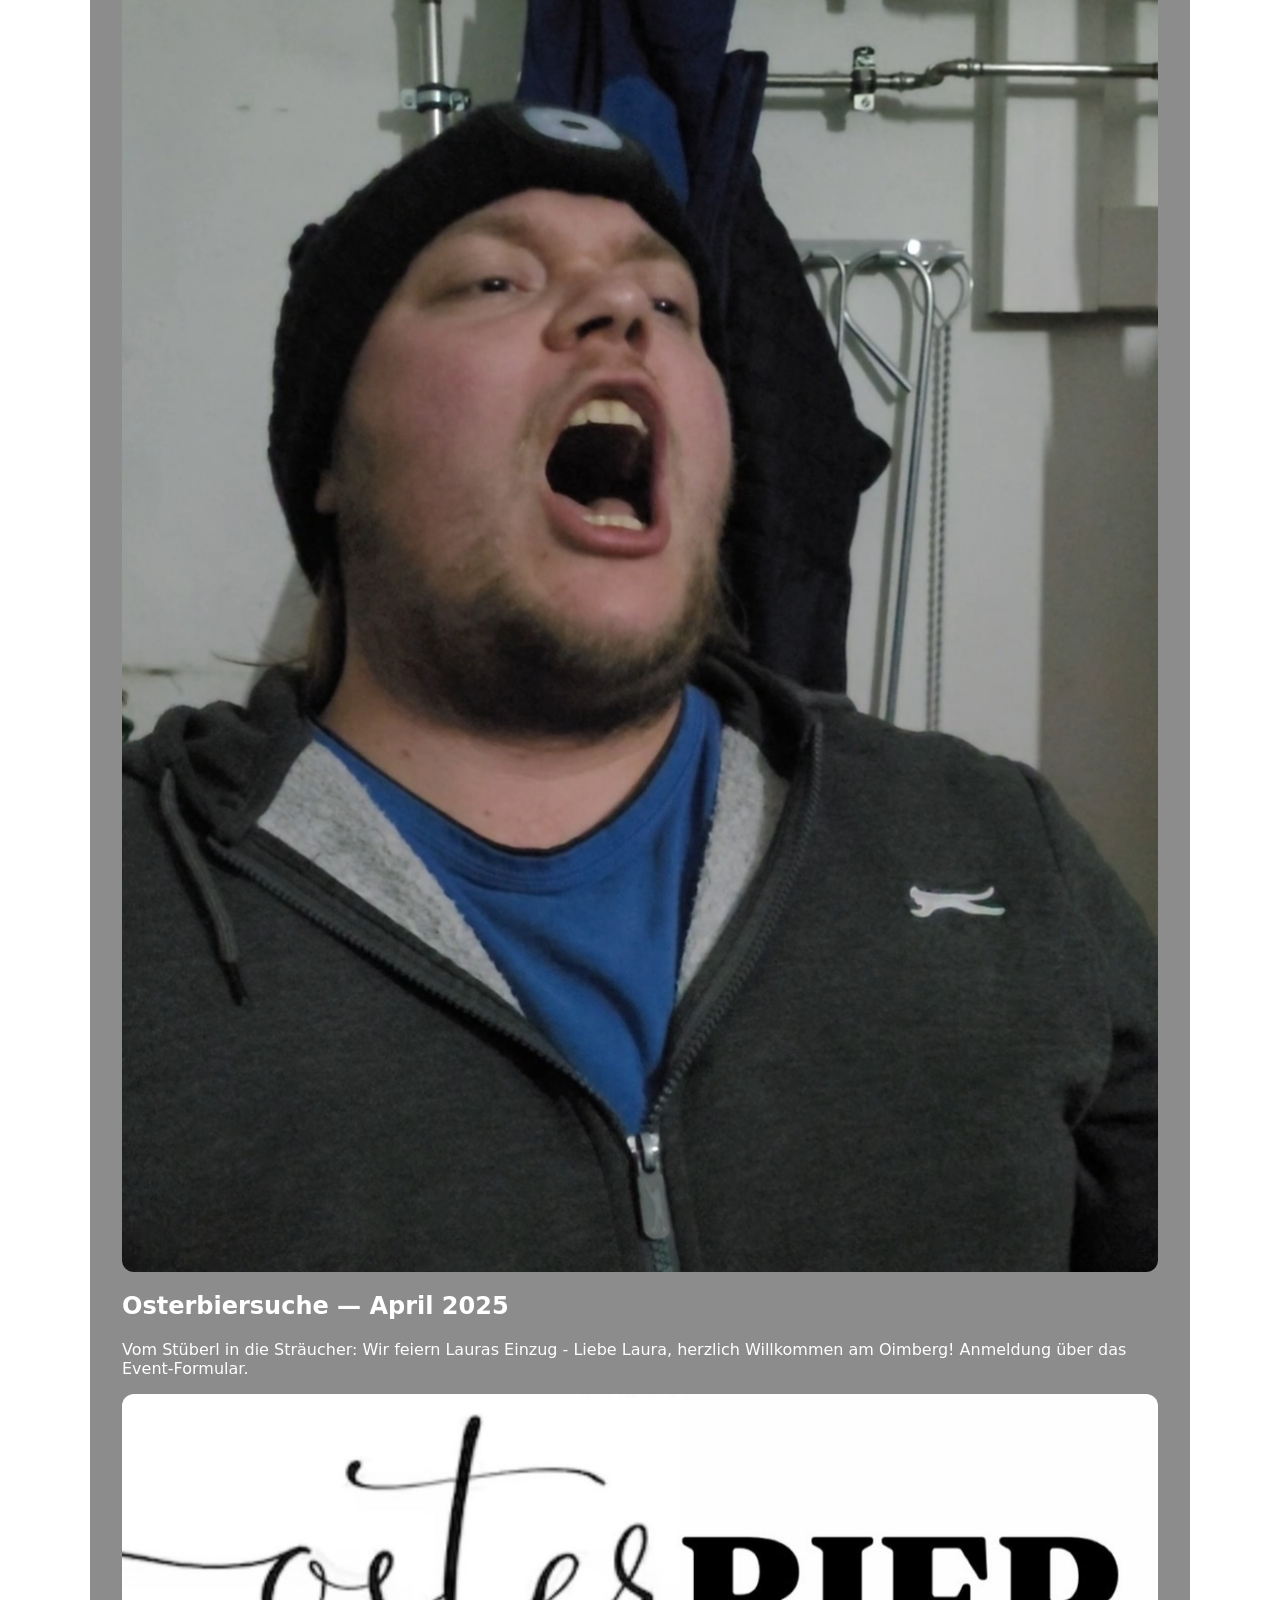
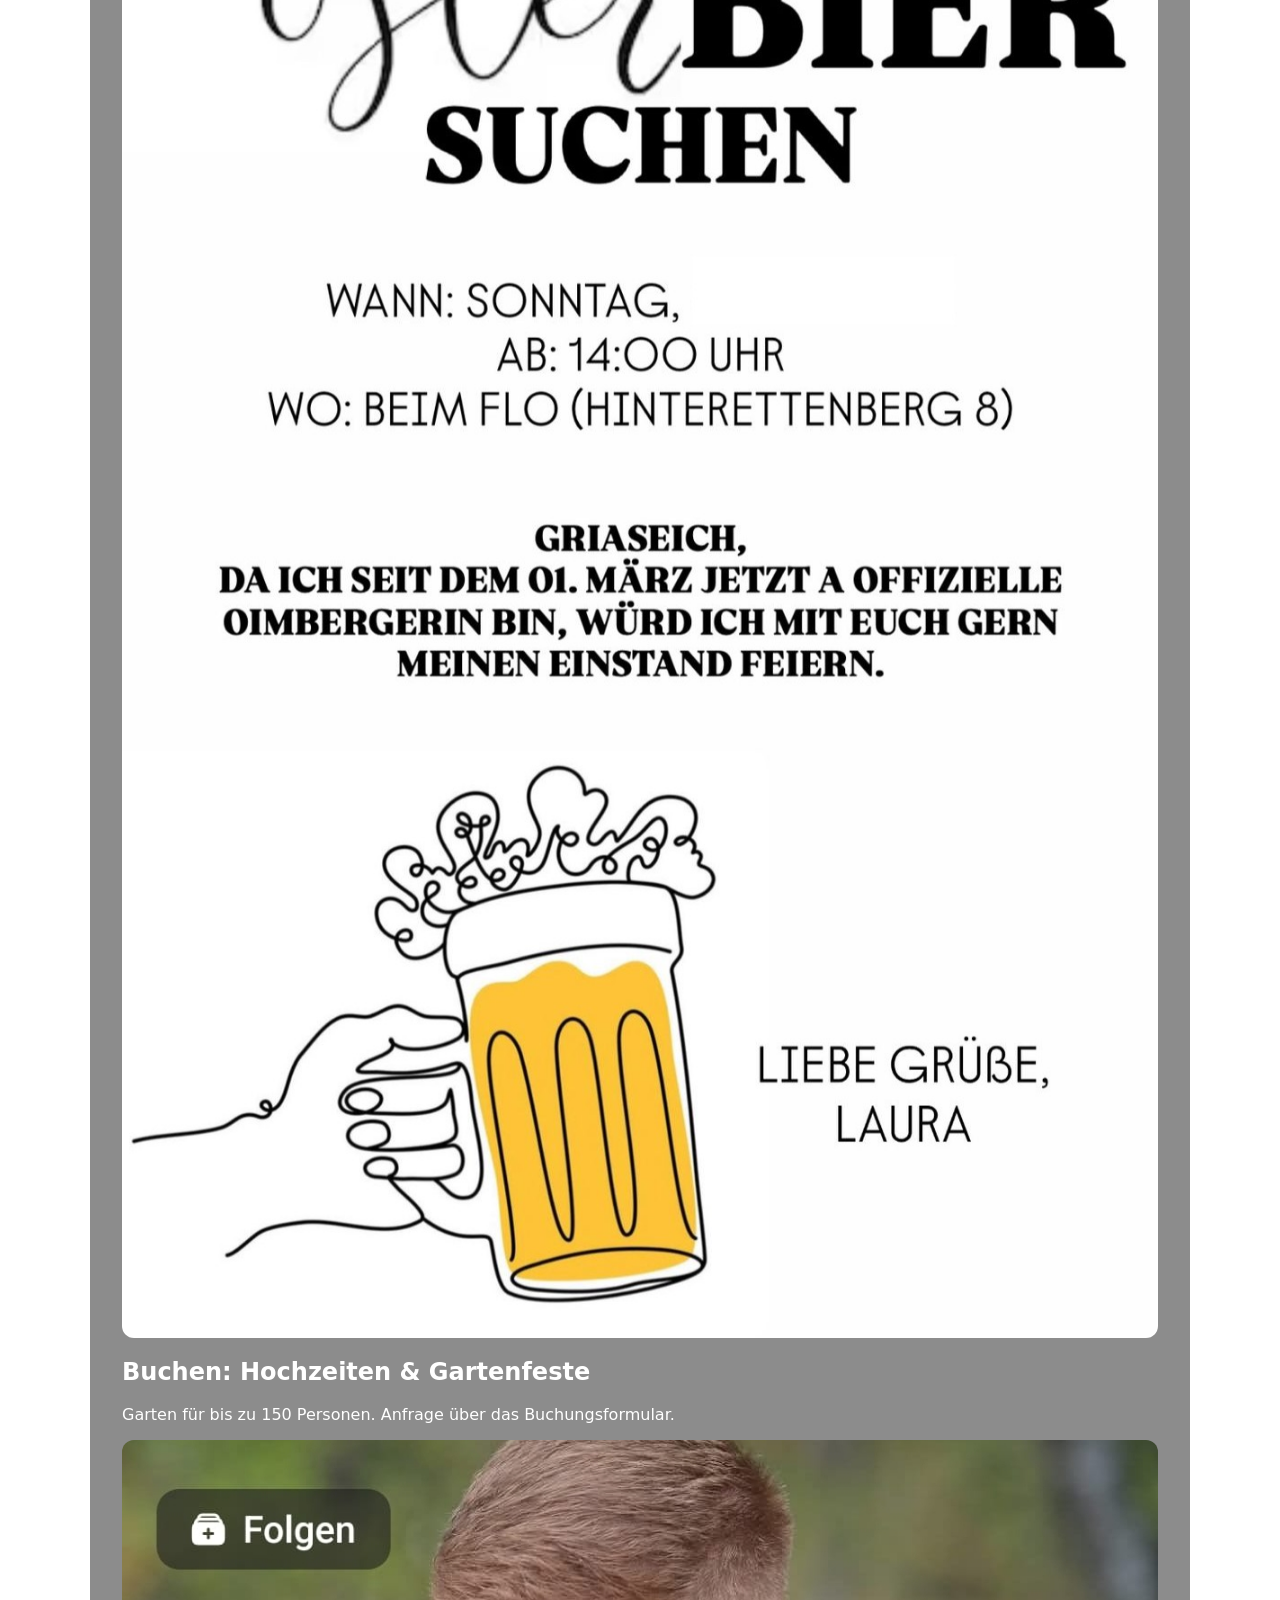
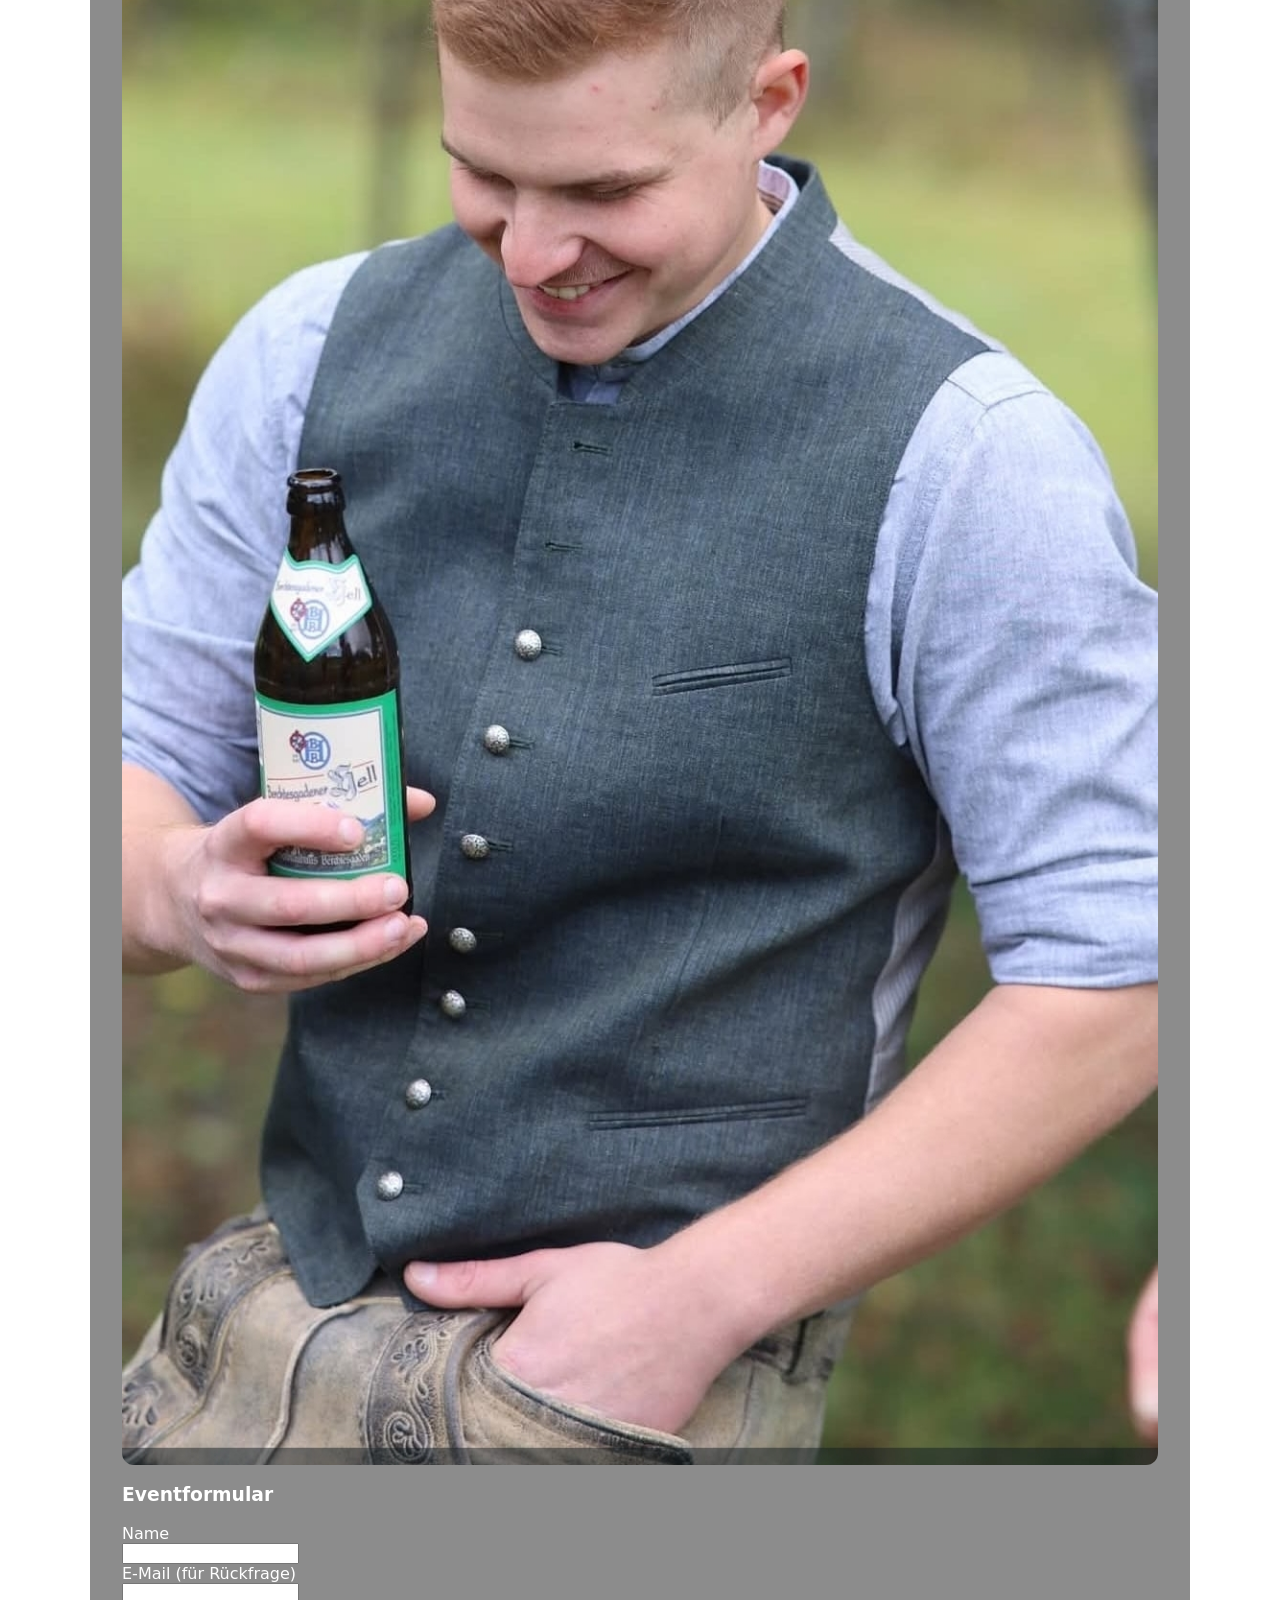
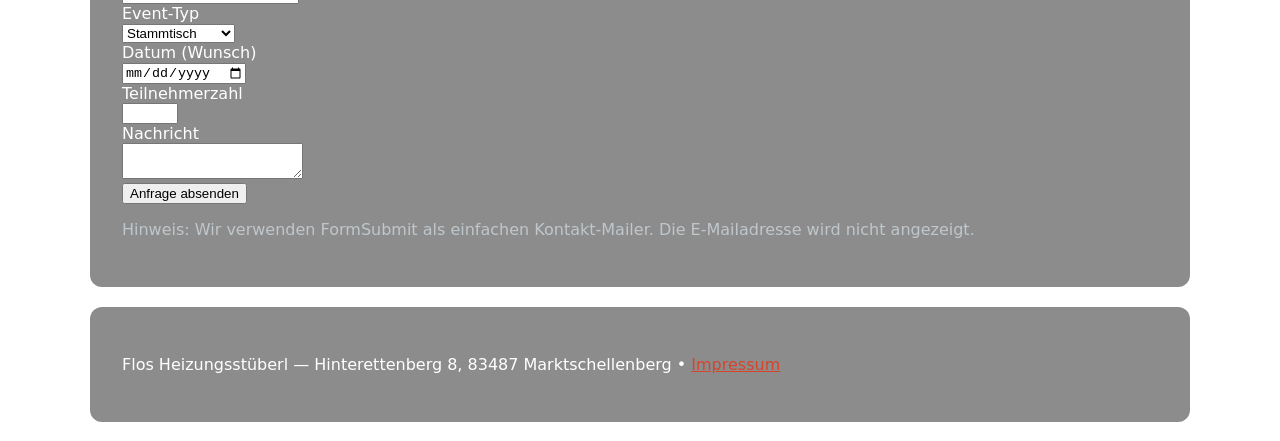
<file: veranstaltungen.html>
<!doctype html>
<html lang="de">
<head>
  <meta charset="utf-8">
  <meta name="viewport" content="width=device-width,initial-scale=1">
  <title>Veranstaltungen — Flos Heizungsstüberl</title>
  <link rel="stylesheet" href="styles.css">
</head>
<body>
  <header class="site-header">
    <div class="wrap">
      <a class="brand" href="/">Flos Heizungsstüberl</a>
      <button class="nav-toggle" aria-expanded="false" aria-label="Menü"><span class="hamburger"></span></button>
      <nav id="main-nav">
        <a href="/">Start</a>
        <a href="speisekarte.html">Speisekarte</a>
        <a href="veranstaltungen.html">Veranstaltungen</a>
        <a href="stammtisch.html">Stammtisch</a>
        <a href="hochzeiten.html">Hochzeiten</a>
        <a href="gallery.html">Galerie</a>
        <a href="ueber-uns.html">Über uns</a>
        <a href="kontakt.html" class="cta">Kontakt</a>
      </nav>
    </div>
  </header>

  <main class="wrap">
    <h1>Veranstaltungen</h1>

    <section class="event">
      <h2>Sonntags Daydrinking</h2>
      <p>Jeden Sonntag ab 12:00 — Daydrinking Deluxe. Günstige Aperol, kühles Hofbräu und gute Stimmung. Sei früh da!</p>
      <!-- People clinking beer glasses -->
      <img src="Bilder/Flo_hinten_2.jpg" alt="People clinking beer glasses" style="width:100%;border-radius:12px;margin-top:1rem" loading="lazy">
    </section>

    <section class="event">
      <h2>Stammtische in der Heizung</h2>
      <p>Regelmäßige Stammtische für bis zu 30 Personen. Gemütliche Anordnung rund um die Hargassner Heizung. <a href="stammtisch.html">Mehr Infos &amp; Reservierung</a></p>
      <!-- Cozy indoor table, drinks -->
      <img src="Bilder/Michi_schrei.jpg" alt="Stammtisch im Gastraum" style="width:100%;border-radius:12px;margin-top:1rem" loading="lazy">
    </section>

    <section class="event">
      <h2>Osterbiersuche — April 2025</h2>
      <p>Vom Stüberl in die Sträucher: Wir feiern Lauras Einzug - Liebe Laura, herzlich Willkommen am Oimberg! Anmeldung über das Event‑Formular.</p>
      <!-- Beer bottles hidden in grass / outdoor hunt -->
      <img src="Bilder/Einladung.jpg" alt="Osterbiersuche" style="width:100%;border-radius:12px;margin-top:1rem" loading="lazy">
    </section>

    <section class="event">
      <h2>Buchen: Hochzeiten &amp; Gartenfeste</h2>
      <p>Garten für bis zu 150 Personen. Anfrage über das Buchungsformular.</p>
      <!-- Wedding celebration image -->
      <img src="Bilder/Flo_serioes.jpg" alt="Wedding party" style="width:100%;border-radius:12px;margin-top:1rem" loading="lazy">
    </section>

    <h3>Eventformular</h3>
    <form action="https://formsubmit.co/ponnei@gmx.de" method="POST">
      <input type="hidden" name="_subject" value="Event-Anfrage von der Website">
      <input type="hidden" name="_template" value="table">
      <label>Name<br><input type="text" name="name" required></label><br>
      <label>E‑Mail (für Rückfrage)<br><input type="email" name="email" required></label><br>
      <label>Event-Typ<br><select name="type"><option>Stammtisch</option><option>Hochzeit</option><option>Osterbiersuche</option><option>Sonstiges</option></select></label><br>
      <label>Datum (Wunsch)<br><input type="date" name="date"></label><br>
      <label>Teilnehmerzahl<br><input type="number" name="people" min="1" max="500"></label><br>
      <label>Nachricht<br><textarea name="message"></textarea></label><br>
      <button type="submit" class="btn">Anfrage absenden</button>
    </form>

    <p class="muted">Hinweis: Wir verwenden FormSubmit als einfachen Kontakt‑Mailer. Die E‑Mailadresse wird nicht angezeigt.</p>
  </main>

  <footer class="site-footer">
    <div class="wrap">
      <p>Flos Heizungsstüberl — Hinterettenberg 8, 83487 Marktschellenberg • <a href="impressum.html">Impressum</a></p>
    </div>
  </footer>

  <script>
    document.addEventListener('DOMContentLoaded', function(){
      var navToggle = document.querySelector('.nav-toggle');
      var nav = document.getElementById('main-nav');
      function closeNav(){ if(nav){ nav.classList.remove('open'); } if(navToggle){ navToggle.classList.remove('open'); navToggle.setAttribute('aria-expanded','false'); } }
      if(navToggle && nav){
        navToggle.addEventListener('click', function(e){ e.preventDefault(); var isOpen = nav.classList.toggle('open'); navToggle.classList.toggle('open', isOpen); navToggle.setAttribute('aria-expanded', isOpen ? 'true' : 'false'); });
        window.addEventListener('resize', function(){ if(window.innerWidth > 600){ closeNav(); } });
        document.addEventListener('click', function(e){ if(!nav.contains(e.target) && !navToggle.contains(e.target) && nav.classList.contains('open')){ closeNav(); } });
      }
    });
  </script>
</body>
</html>
</file>
<file: styles.css>
/* Stylesheet für Flos Heizungsstüberl - modern, bayerisch angehaucht, dunkles Theme */
:root{--wrap:1100px;--accent:#d6452a;--muted:#bfc7cc;--bg:#0b0b0b;--text:#ffffff}
*{box-sizing:border-box}
body{font-family:Inter,Montserrat,system-ui,Segoe UI,Roboto,Arial,sans-serif;margin:0;color:var(--text);
  /* Restore desktop background with fixed attachment as before (relative path) */
  background-image: linear-gradient(rgba(8,8,8,0.65), rgba(8,8,8,0.7)), url('Logos/Untersberg.jpg');
  background-size:cover;background-position:center;background-attachment:fixed;}
.wrap{max-width:var(--wrap);margin:0 auto;padding:2rem;background:rgba(0,0,0,0.45);border-radius:12px}
.site-header{background:rgba(0,0,0,0.6);backdrop-filter:blur(4px);position:sticky;top:0;z-index:40;border-bottom:1px solid rgba(255,255,255,.04)}
.site-header .wrap{display:flex;align-items:center;justify-content:space-between}
.brand{font-family:Montserrat,Plaster,Inter,serif;font-size:1.4rem;color:var(--accent);text-decoration:none}
nav a{margin-left:1rem;color:var(--text);text-decoration:none;font-size:0.95rem}
nav .cta{background:var(--accent);color:#fff;padding:.5rem .8rem;border-radius:8px}

/* Mobile hamburger button */
.nav-toggle{display:none;background:transparent;border:0;padding:.5rem;border-radius:8px;color:var(--text)}
.nav-toggle .hamburger{display:block;width:22px;height:2px;background:var(--text);position:relative}
.nav-toggle .hamburger::before,.nav-toggle .hamburger::after{content:'';display:block;width:22px;height:2px;background:var(--text);position:absolute;left:0}
.nav-toggle .hamburger::before{top:-7px}
.nav-toggle .hamburger::after{top:7px}

/* When open, animate to X */
.nav-toggle.open .hamburger{background:transparent}
.nav-toggle.open .hamburger::before{transform:rotate(45deg);top:0}
.nav-toggle.open .hamburger::after{transform:rotate(-45deg);top:0}

.hero{padding:3rem 0; color:var(--text); position:relative}
/* Use correct filename for hero background as well */
/*.hero{background-image:linear-gradient(rgba(0,0,0,0.6), rgba(0,0,0,0.65)), url('Logos/Untersberg.jpg');background-size:cover;background-position:center}*/
.hero-inner{display:flex;gap:2rem;align-items:center}
.slogan{font-family:Montserrat,Plaster,Inter,serif;font-size:2.2rem;color:#fff;margin:0 0 1rem;letter-spacing:0.2px;text-shadow:0 6px 20px rgba(0,0,0,.7)}
.lead{font-size:1.05rem;opacity:.95}
.buttons .btn{display:inline-block;margin-right:.6rem;padding:.6rem 1rem;border-radius:8px;background:var(--accent);color:#fff;text-decoration:none}
.buttons .ghost{background:transparent;border:1px solid rgba(255,255,255,.15);color:#fff}
.hero-image img{width:420px;border-radius:12px;box-shadow:0 10px 30px rgba(0,0,0,.55);filter:grayscale(10%) brightness(78%);opacity:0.98}
.partners{padding:2rem 0;background:transparent}
.partner-logos{display:flex;gap:1.2rem;align-items:center}
.partner-logos img{height:56px;object-fit:contain;filter:brightness(1);background:transparent}
.info{display:flex;gap:2rem;padding:2rem 0}
.info .col{flex:1;background:rgba(255,255,255,0.03);padding:1.2rem;border-radius:12px}
.highlight{color:var(--accent);font-weight:700}
.cta-cards{display:grid;grid-template-columns:repeat(3,1fr);gap:1rem;padding:2rem 0}
.cta-cards article{background:rgba(255,255,255,0.03);padding:1.2rem;border-radius:12px}
.instagram{padding:2rem 0}
.site-footer{padding:1.2rem 0;background:transparent;border-top:1px solid rgba(255,255,255,.04)}
.visit-counter{margin-top:.5rem;font-size:.8rem;color:var(--muted);letter-spacing:.02em}
.visit-counter strong{color:var(--accent)}
.link{color:var(--accent);text-decoration:none}
.muted{color:var(--muted)}
.fun{font-style:italic;color:#eee}
.menu ul{list-style:none;padding:0}
.menu li{padding:.35rem 0}
.map-wrapper{position:relative;padding-bottom:56.25%;height:0;overflow:hidden}
.map-wrapper iframe{position:absolute;top:0;left:0;width:100%;height:100%;border:0;border-radius:8px;pointer-events:auto;touch-action:auto;-webkit-overflow-scrolling:touch}
.gallery-grid img{width:100%;border-radius:10px}
.btn.whatsapp{background:#25D366;color:#fff;border:none}

/* Map hint overlay styles */
.map-hint{position:absolute;left:12px;right:12px;bottom:12px;background:rgba(0,0,0,0.55);color:#fff;padding:.5rem .8rem;border-radius:8px;font-size:0.95rem;text-align:center;pointer-events:none}

/* Mobile optimizations */
@media(max-width:600px){
  .wrap{padding:1rem;border-radius:8px}
  .site-header .wrap{flex-direction:row;align-items:center;gap:.5rem}
  .brand{font-size:1.2rem}
  /* show hamburger and hide nav by default on mobile */
  .nav-toggle{display:inline-flex;align-items:center;justify-content:center}
  nav{display:none;flex-direction:column;gap:.5rem;margin-top:.5rem}
  nav.open{display:flex}
  nav a{margin-left:0;padding:.6rem .8rem;border-radius:8px;background:rgba(255,255,255,0.03)}
  nav a.cta{margin-top:.25rem}

  .hero-inner{flex-direction:column-reverse;gap:1rem}
  .slogan{font-size:1.4rem}
  .lead{font-size:1rem}
  .hero-image img{width:100%;max-width:420px}
  .buttons .btn{display:block;width:100%;margin:0 0 .6rem;padding:0.9rem 1rem;font-size:1rem}
  .buttons .ghost{width:100%;background:transparent;border:2px solid rgba(255,255,255,.15);color:var(--text)}
  .info{flex-direction:column}
  .info .col{padding:1rem}
  .partner-logos{justify-content:center;flex-wrap:wrap}
  .partner-logos img{height:48px;filter:none;background:rgba(255,255,255,0.02);padding:.3rem;border-radius:8px}
  .cta-cards{grid-template-columns:1fr}
  .menu li{font-size:1rem}
  .map-wrapper{padding-bottom:56.25%}
  /* mobile: avoid fixed backgrounds for performance and compatibility */
  body{background-attachment:scroll}
  /* Reduce overlay opacity on mobile so background is more visible */
  .wrap{background:rgba(0,0,0,0.25)}
  /* Use existing JPG for mobile fallback */
  .hero{background-image: linear-gradient(rgba(0,0,0,0.35), rgba(0,0,0,0.45)), url('Logos/Untersberg.jpg')}
}

/* Make mobile background lighter */
@media(max-width:600px){
  body{background-image: linear-gradient(rgba(18,18,18,0.45), rgba(18,18,18,0.45)), url('Logos/Untersberg.jpg');}
  .hero-image img{width:100%;max-width:320px}
  /* Flo portrait button style */
  .flo-btn{display:inline-block;border-radius:50%;overflow:hidden;width:56px;height:56px;border:2px solid rgba(255,255,255,0.08);box-shadow:0 6px 14px rgba(0,0,0,0.35)}
}

/* place Flo logo top-right on subpages */
@media(min-width:601px){
  .subpage-flo-logo{position:fixed;top:18px;right:18px;width:72px;height:72px;border-radius:50%;box-shadow:0 8px 20px rgba(0,0,0,.4)}
}

@media(min-width:601px) and (max-width:900px){
  .slogan{font-size:1.8rem}
  .hero-image img{width:320px}
  nav{flex-wrap:wrap}
}

/* Ensure gallery images are always visible on mobile/blocked-image fallback: force display */
.gallery-grid img{opacity:1 !important;visibility:visible !important}
/* Ensure images never overflow */
img{max-width:100%;height:auto;display:block}

/* Improve touch targets */
a,button,input,select,textarea{touch-action:manipulation}

/* Lazy-load helper: show images by default to avoid them being invisible if JS missed the load event */
img[loading="lazy"]{opacity:1;transition:opacity .35s ease-in}
img[loading="lazy"].loaded{opacity:1}

a {
  color: var(--accent);
}
</file>
